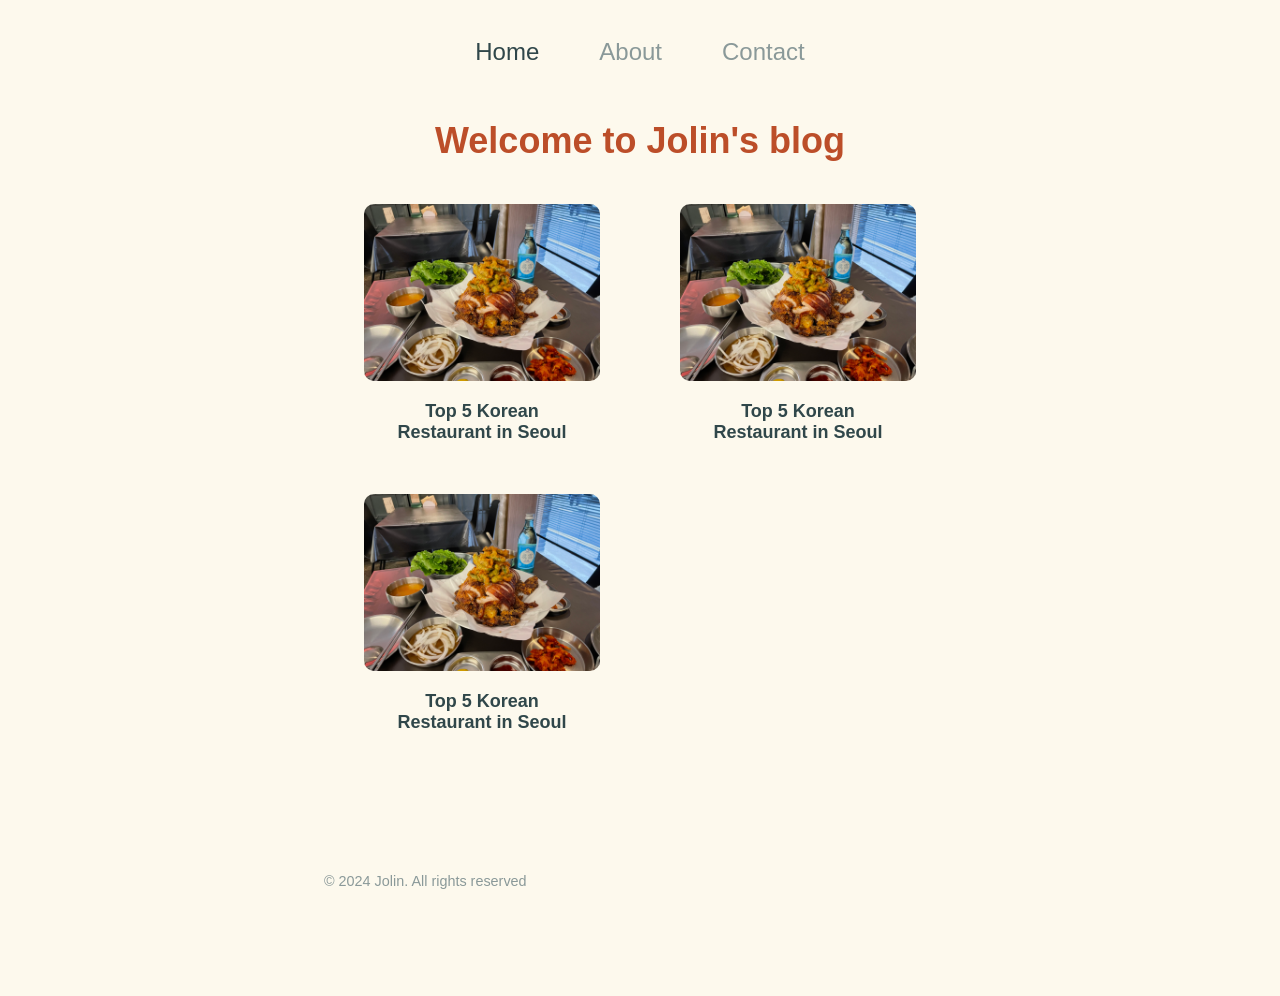
<file: index.html>
<!DOCTYPE html>
<html lang="en">

<head>
  <meta charset="utf-8">
  <meta name="viewport" content="width=device-width">
  <title>Welcome to Jolin's blog</title>
  <link rel="stylesheet" href="css/style.css">
</head>

<body>
  <a class="offpage" href="#main_content">Skip to main content</a>
  <header>
    <nav>
      <ul>
        <li class="active"><a href="home.html">Home</a></li>
        <li><a href="about.html">About</a></li>
        <li><a href="contact.html">Contact</a></li>
      </ul>
    </nav>
  </header>
  <main id=main_content>
    <h1>Welcome to Jolin's blog</h1>
    <div id=thumbnail>
      <figure>
        <a href="Kfood.html"><img src="images/k-food.jpeg" alt="Top 5 Korean Restaurant in Seoul">
        </a>
        <figcaption>Top 5 Korean Restaurant in Seoul</figcaption>
      </figure>

      <figure>
        <a href="Kfood.html"><img src="images/k-food.jpeg" alt="Top 5 Korean Restaurant in Seoul">
        </a>
        <figcaption>Top 5 Korean Restaurant in Seoul</figcaption>
      </figure>

      <figure>

        <a href="Kfood.html"><img src="images/k-food.jpeg" alt="Top 5 Korean Restaurant in Seoul">
        </a>
        <figcaption>Top 5 Korean Restaurant in Seoul</figcaption>
      </figure>
    </div>

  </main>
  <footer>
    <p>&copy; 2024 Jolin. All rights reserved</p>
  </footer>

</body>

</html>
</file>
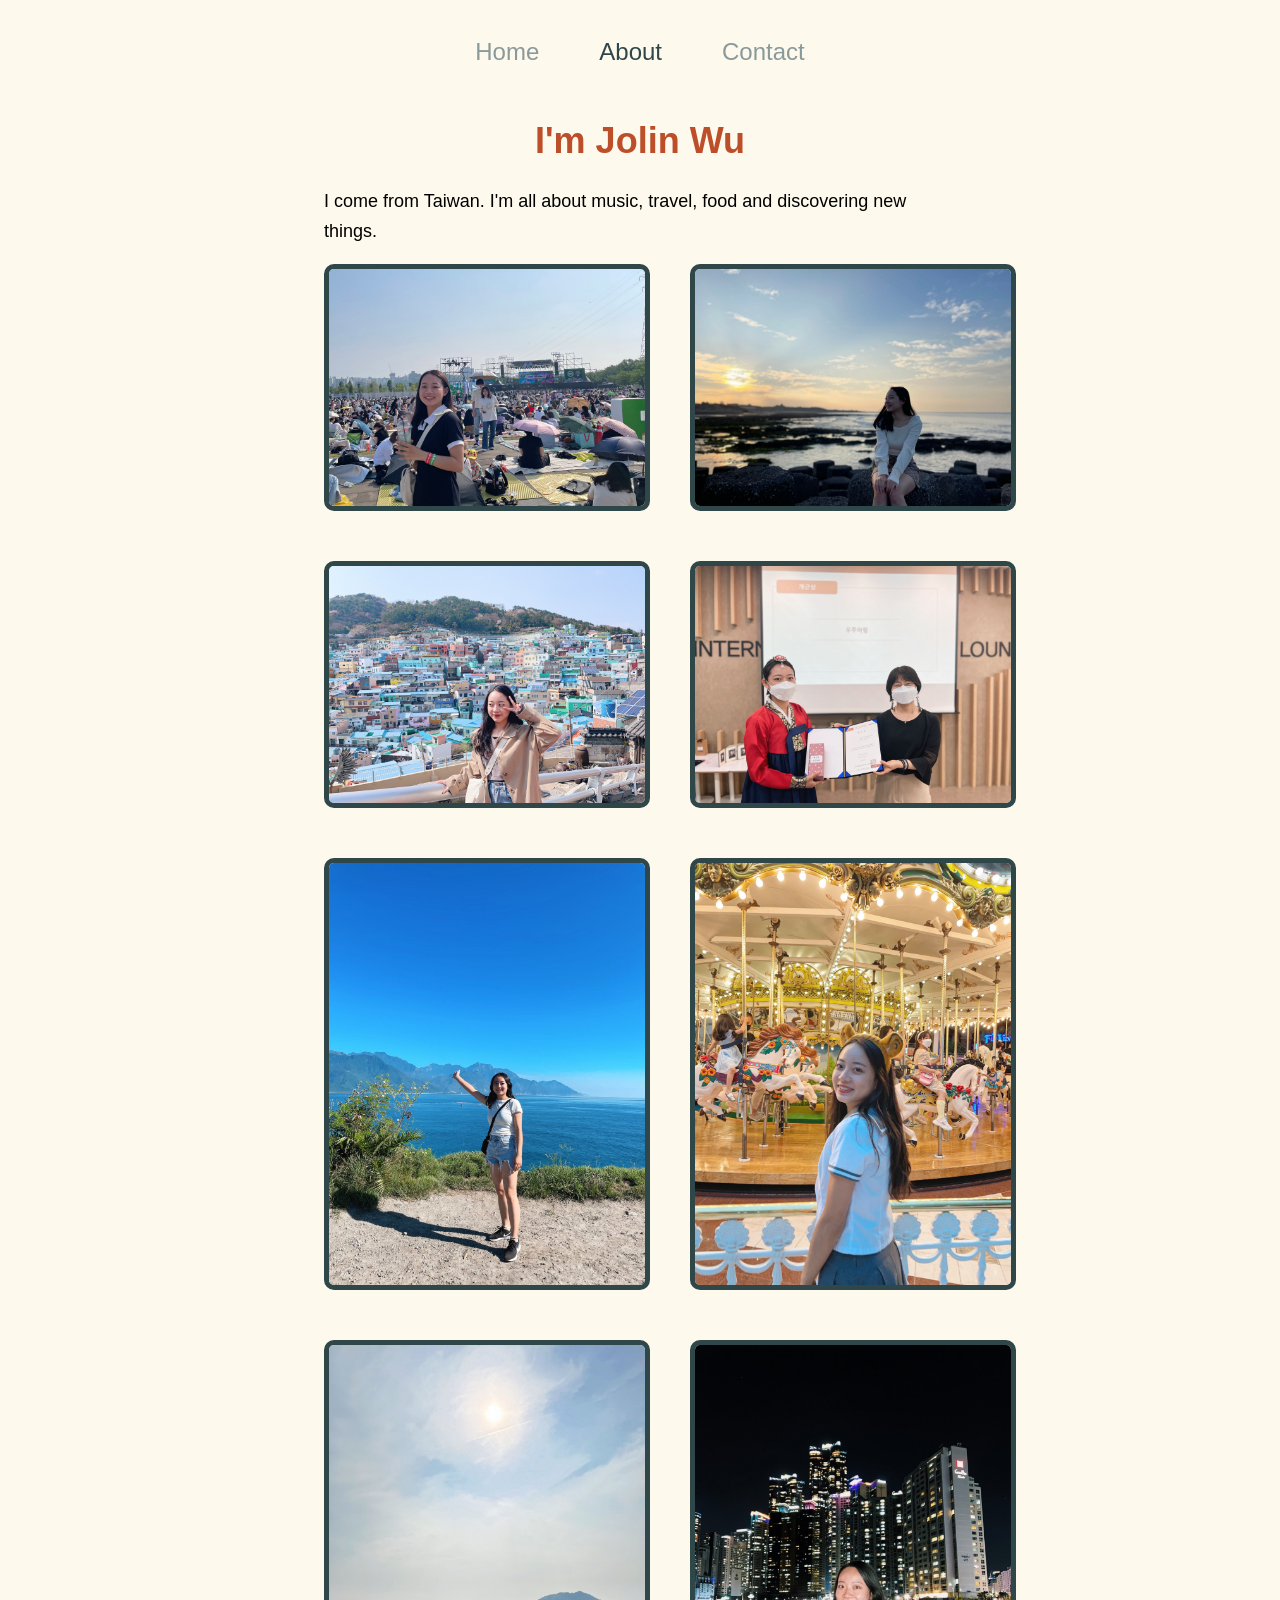
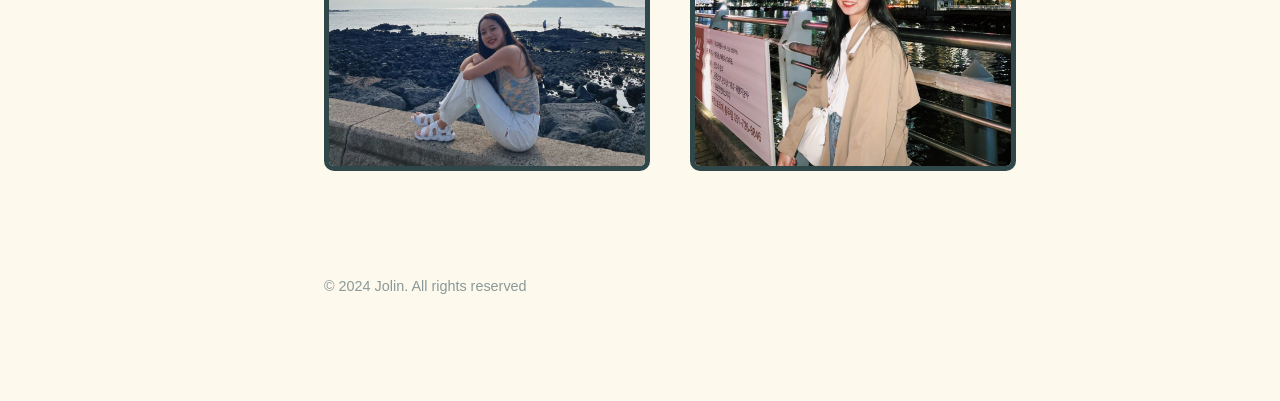
<file: about.html>
<!DOCTYPE html>
<html lang="en">

<head>
  <meta charset="utf-8">
  <meta name="viewport" content="width=device-width">
  <title>I'm Jolin Wu</title>
  <link rel="stylesheet" href="css/style.css">
</head>

<body>
  <a class="offpage" href="#main_content">Skip to main content</a>
  <header>
    <nav>
      <ul>
        <li><a href="home.html">Home</a></li>
        <li class="active"><a href="about.html">About</a></li>
        <li><a href="contact.html">Contact</a></li>
      </ul>
    </nav>
  </header>
  <main id=main_content>
    <h1>I'm Jolin Wu</h1>
    <p>
      I come from Taiwan. I'm all about music, travel, food and discovering new things.
    </p>
    <div class="grid-container" id=social>
      <img src="images/social1.jpg" alt="A Korean music festival" width="100">
      <img src="images/social2.jpg" alt="Jeju island" width="100">
      <img src="images/social3.jpg" alt="Busan trip" width="100">
      <img src="images/social4.jpg" alt="A korean language school" width="100">
      <img src="images/social5.jpg" alt="Easten of Taiwan" width="100">
      <img src="images/social6.jpg" alt="Lotte World Adventure" width="100">
      <img src="images/social7.jpg" alt="Jeju trip" width="100">
      <img src="images/social8.jpg" alt="Busan night view" width="100">
    </div>
  </main>
  <footer>
    <p>&copy; 2024 Jolin. All rights reserved</p>
  </footer>

</body>

</html>
</file>
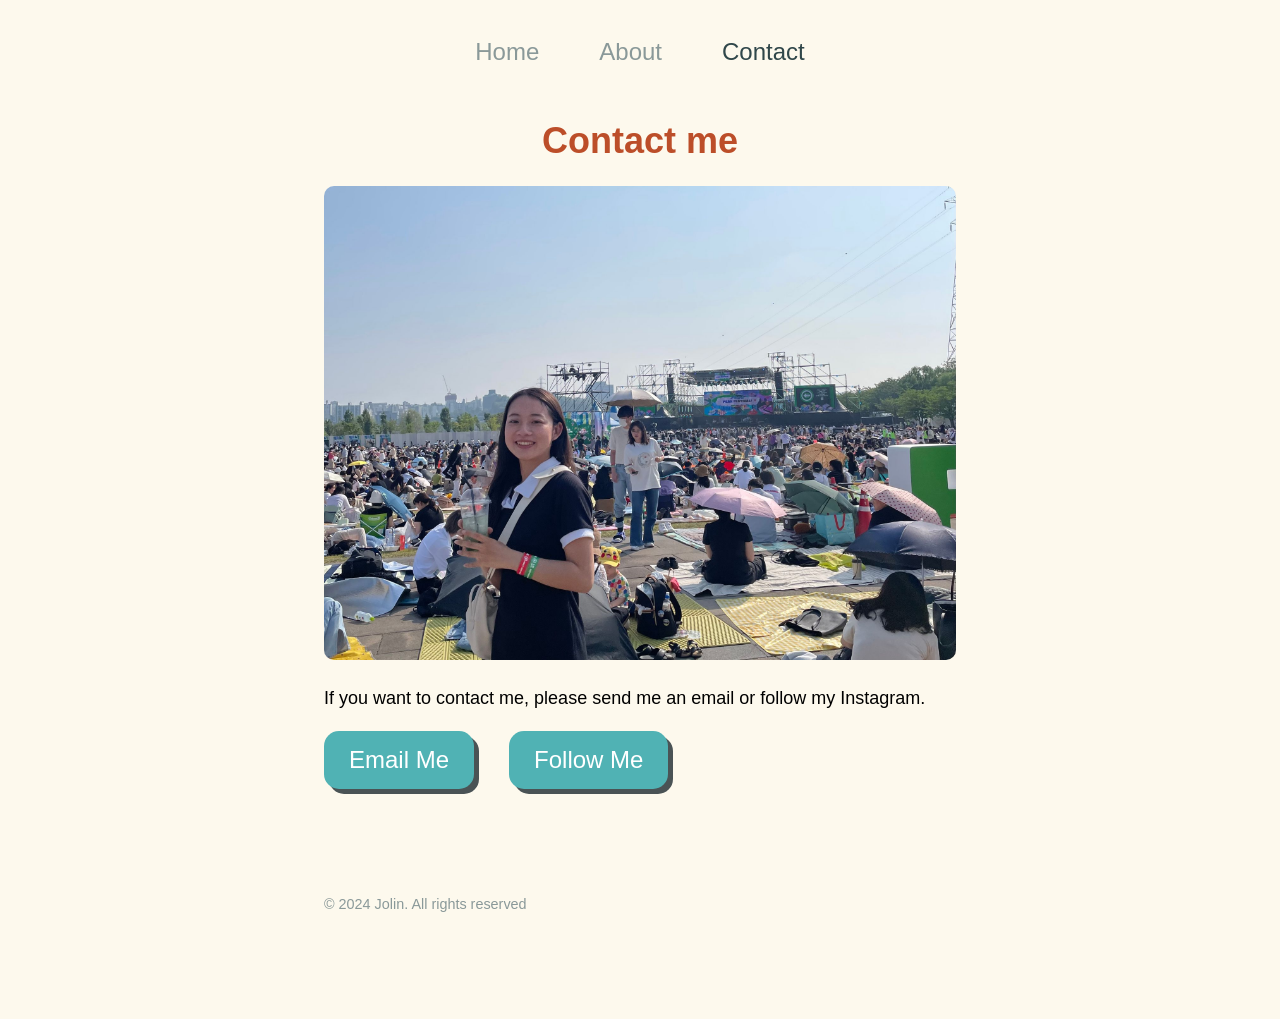
<file: contact.html>
<!DOCTYPE html>
<html lang="en">

<head>
  <meta charset="utf-8">
  <meta name="viewport" content="width=device-width">
  <title>Contact me</title>
  <link rel="stylesheet" href="css/style.css">
</head>

<body>
  <a class="offpage" href="#main_content">Skip to main content</a>
  <header>
    <nav>
      <ul>
        <li><a href="home.html">Home</a></li>
        <li><a href="about.html">About</a></li>
        <li class="active"><a href="contact.html">Contact</a></li>
      </ul>
    </nav>

  </header>

  <main id=main_content>
    <h1>Contact me</h1>
    <div class="container">
      <img src="images/social1.jpg" alt="A Korean music festival">
      <div class="overlay">
        <div class="text">Hi there! I'm Jolin.</div>
      </div>
    </div>

    <div>
      <p>If you want to contact me, please send me an email or follow my Instagram.</p>
      <button onclick="window.location.href='mailto:jolinwu59098@gmail.com';">
        Email Me
      </button>
      <button onclick="window.location.href='https://www.instagram.com/jolin_lifestyleblog';">
        Follow Me
      </button>


    </div>

  </main>
  <footer>
    <p>&copy; 2024 Jolin. All rights reserved</p>
  </footer>

</body>

</html>
</file>
<file: css/style.css>
body {
  font-family: 'Segoe UI', Tahoma, Geneva, Verdana, sans-serif;
  font-size: 150%;
  text-align: left;
}

header,
main,
footer {
  margin: 0 auto;
  width: 50%
}

.offpage {
  position: absolute;
  left: -1000px
}

nav {
  display: flex;
  align-items: center;
  justify-content: space-evenly;
}

nav ul {
  list-style-type: none;
  margin: 0;
  padding: 0;
  display: flex;
}

nav li {
  margin: 30px;
}

nav a {
  text-decoration: none;
  color: #8a9999;
}

.active,
nav a:hover {
  color: #30474a;
}

nav img {
  width: 10%;
  height: auto;
  margin-right: 5px;
}


main {
  font-family: 'Segoe UI', Tahoma, Geneva, Verdana, sans-serif;
  font-size: 75%;
  text-align: left;
}

.active a {
  color: #30474a !important;
}

h1 {
  color: #bc4e29;
  font-size: 200%;
  text-align: center;
}

p {
  line-height: 30px;
}

#social {
  display: grid;
  grid-template-columns: 50% 50%;
  gap: 50px 50px;
  justify-content: space-evenly;
}

#social img {
  width: 100%;
  border-style: solid;
  border-width: thick;
  border-color: #30474a;
}

#social img:hover {
  border-color: #8a9999;
  transform: scale(1.05);
}

#parks {
  display: flex;
  flex-wrap: wrap;
  justify-content: space-evenly;
}

#parks img {
  width: 17%;
  height: auto;
  margin: 10px;
}

/* figure a,
#thumbnail {
  display: flex;
  flex-wrap: wrap;
  justify-content: center;
} */

figcaption {
  text-align: center;
  font-size: 100%;
  font-weight: bold;
  margin: 15px;
  color: #30474a;
}

html {
  background-color: #fdf9ed;
}

footer {
  font-size: 60%;
  color: #8a9999;
  margin-top: 100px;
  margin-bottom: 100px;
}

ol a,
.table_of_contents a {
  text-decoration: none;
  margin: 0;
  padding: 0;
  color: #30474a;
}

.table_of_contents li,
ol li {
  color: #30474a
}

ol li {
  list-style-type: none;
}

button {
  display: inline-block;
  padding: 15px 25px;
  font-size: 24px;
  cursor: pointer;
  text-align: center;
  text-decoration: none;
  outline: none;
  color: #fff;
  background-color: #50b2b4;
  border: none;
  border-radius: 15px;
  box-shadow: 5px 5px #4a5355;
  margin-right: 30px;
}

button:hover {
  background-color: #539293;
}

button:active {
  background-color: #539293;
  box-shadow: 5px 5px #4a5355;
  transform: translateY(4px);
}

#thumbnail {
  display: grid;
  grid-template-columns: 50% 50%;
  justify-content: space-evenly;
}

#thumbnail img,
div img {
  border-radius: 10px;
  width: 100%;
}

.container {
  position: relative;
}

.overlay {
  position: absolute;
  bottom: 0;
  left: 0;
  right: 0;
  background-color: #23373e;
  opacity: 0.8;
  overflow: hidden;
  width: 0;
  height: 100%;
  transition: .5s ease;
  border-radius: 10px;
}

.container:hover .overlay {
  width: 100%;
}

.text {
  white-space: nowrap;
  color: white;
  font-size: 50px;
  position: absolute;
  overflow: hidden;
  top: 20%;
  left: 50%;
  transform: translate(-50%, -50%);
  -ms-transform: translate(-50%, -50%);
}
</file>
